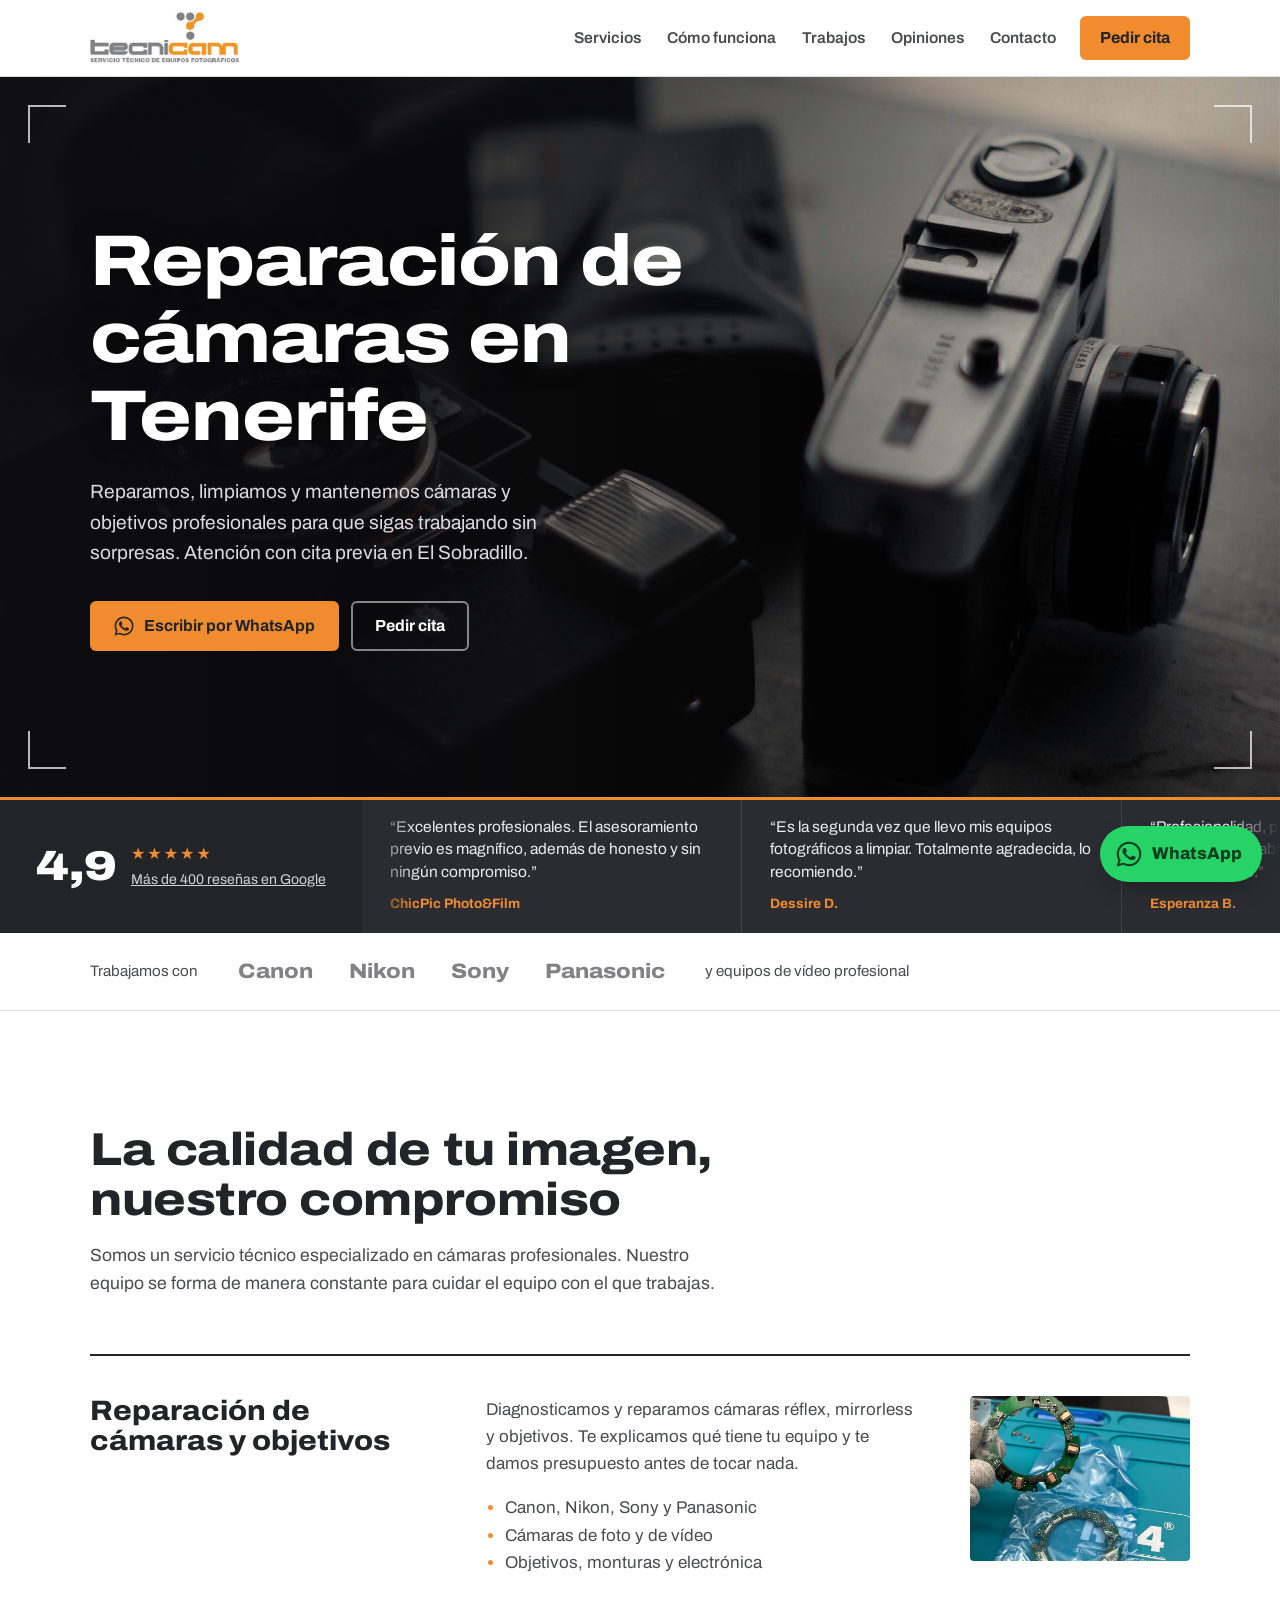
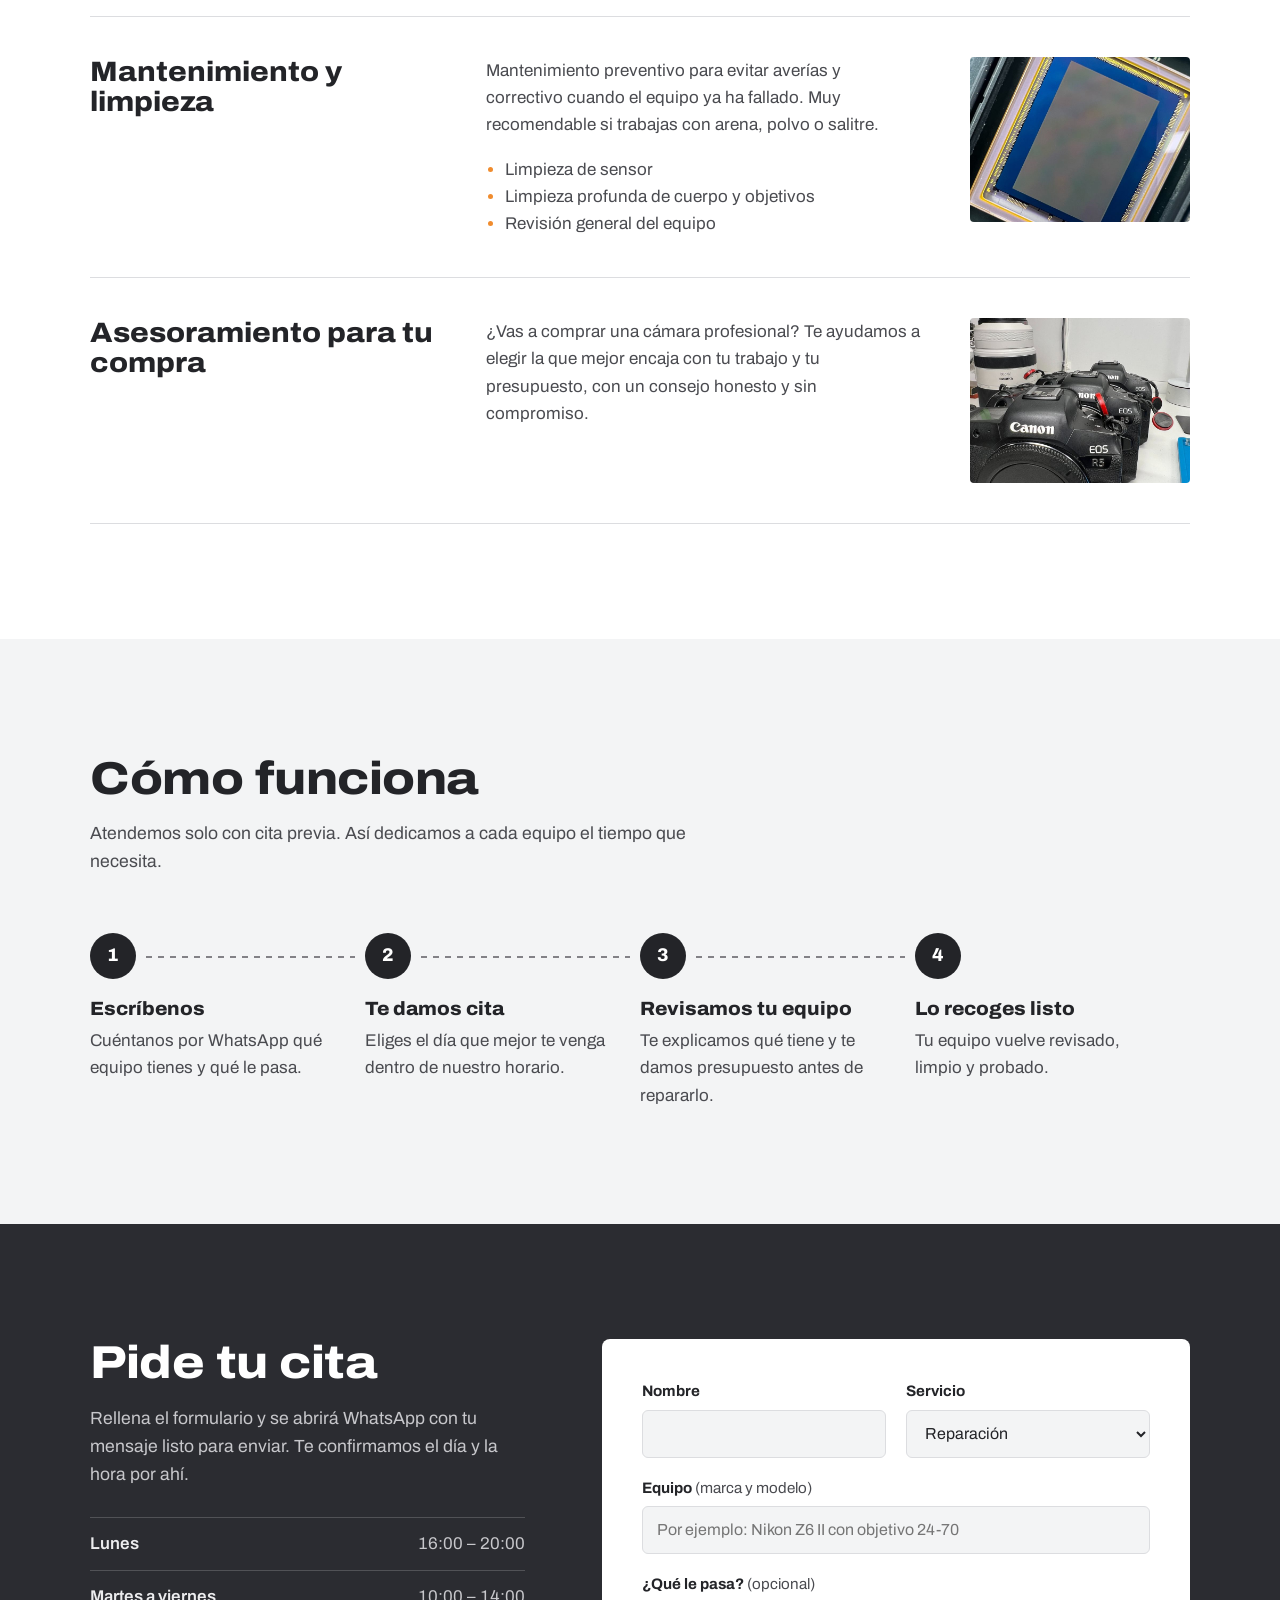
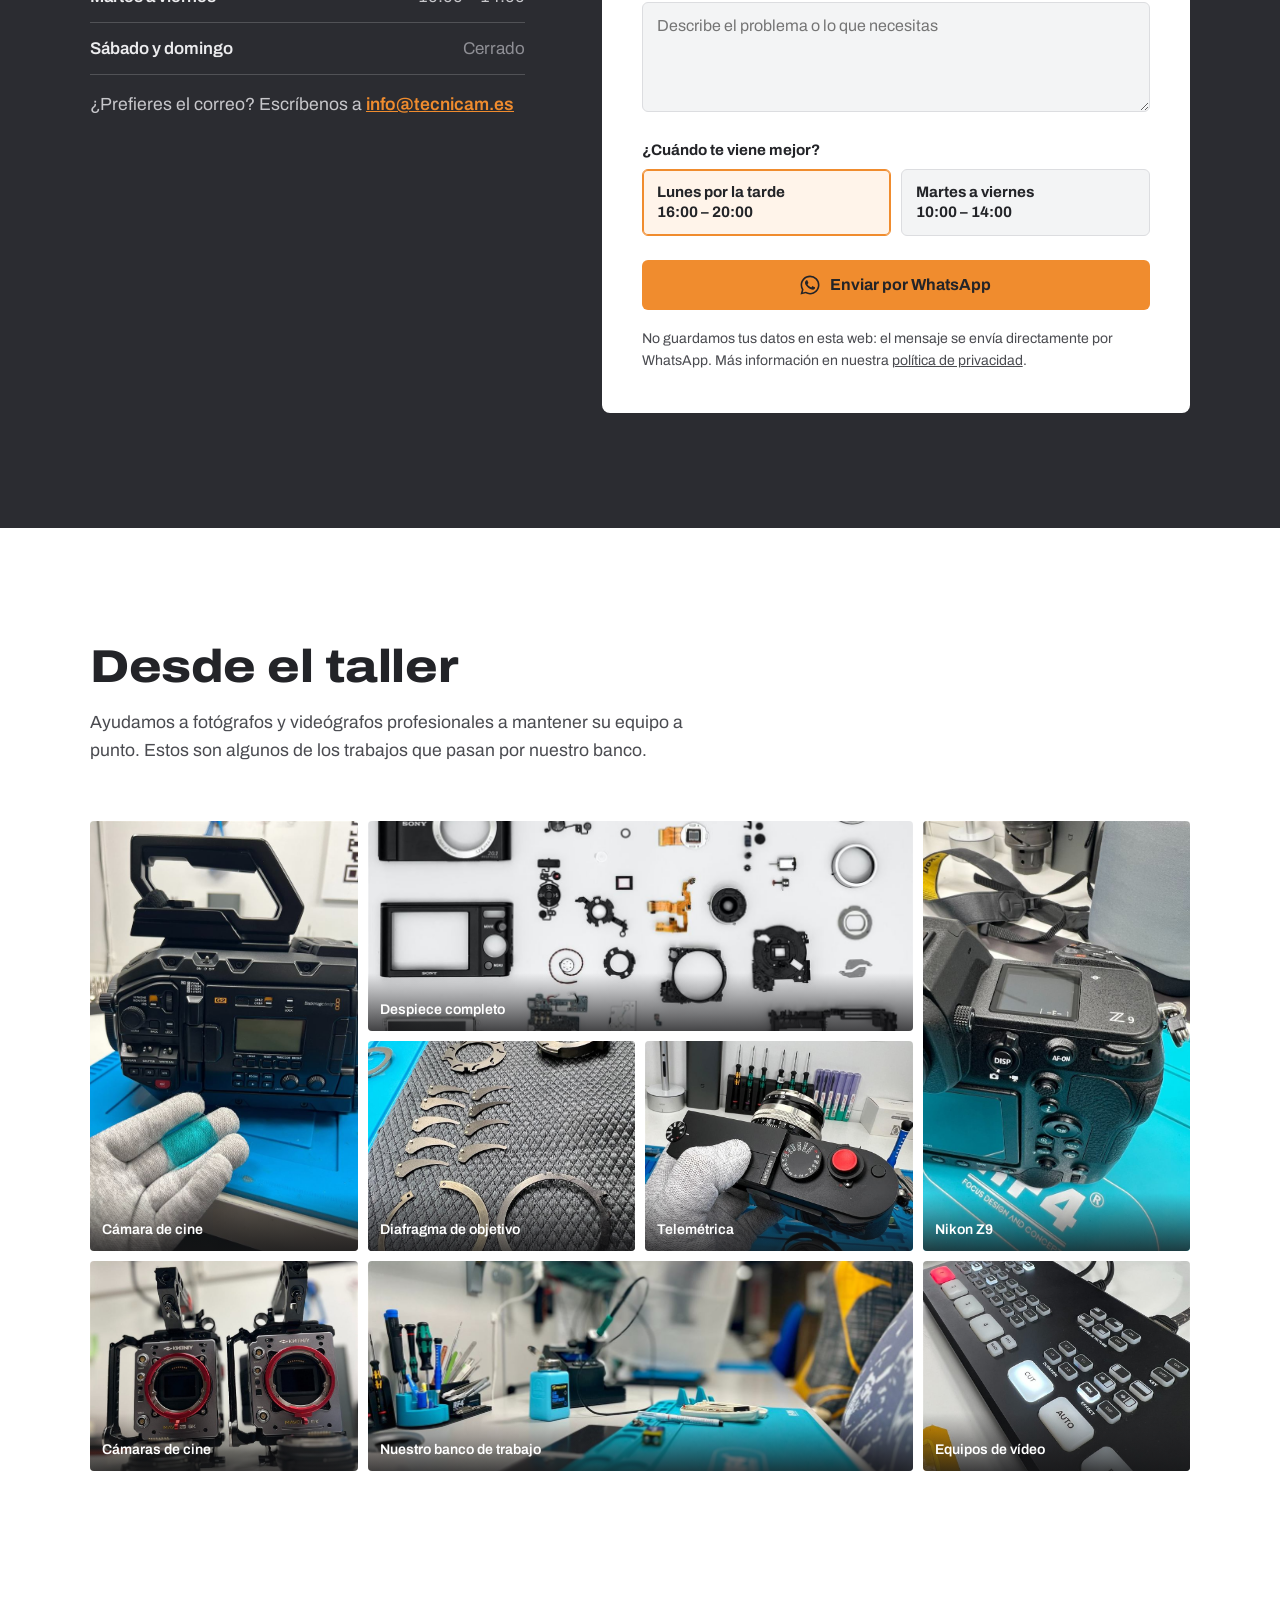
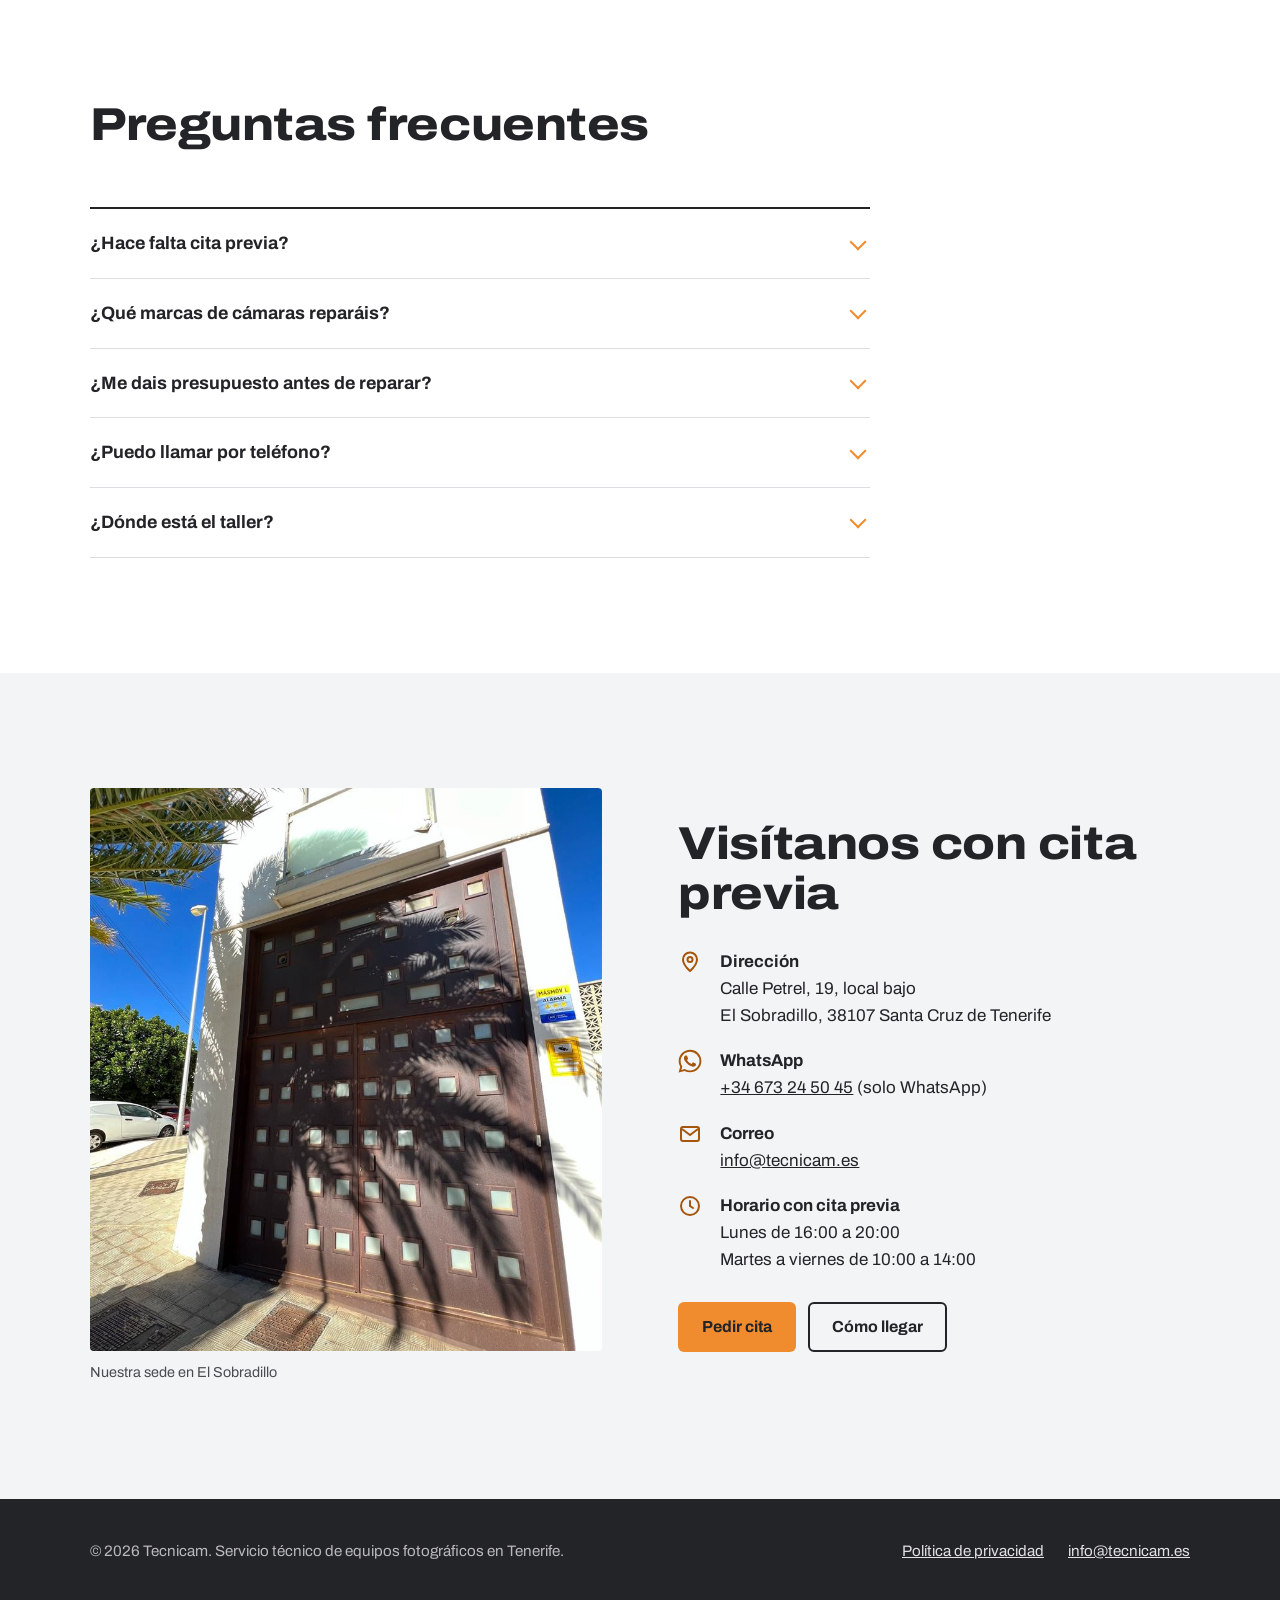
<file: web/index.html>
<!doctype html>
<html lang="es">
<head>
  <meta charset="utf-8">
  <meta name="viewport" content="width=device-width, initial-scale=1">
  <title>Tecnicam | Reparación y mantenimiento de cámaras en Tenerife</title>
  <meta name="description" content="Servicio técnico de cámaras fotográficas y de vídeo en Tenerife. Reparación, limpieza de sensor y mantenimiento de Canon, Nikon, Sony y Panasonic. Cita previa por WhatsApp.">
  <!-- VERSIÓN DE PRUEBA: quitar esta línea "noindex" al publicar en tecnicam.es -->
  <meta name="robots" content="noindex, nofollow">
  <link rel="canonical" href="https://tecnicam.es/">
  <meta name="theme-color" content="#f08c2e">

  <meta property="og:type" content="website">
  <meta property="og:locale" content="es_ES">
  <meta property="og:site_name" content="Tecnicam">
  <meta property="og:title" content="Tecnicam | Reparación de cámaras en Tenerife">
  <meta property="og:description" content="Reparación, limpieza y mantenimiento de cámaras profesionales. Cita previa por WhatsApp.">
  <meta property="og:url" content="https://tecnicam.es/">
  <meta property="og:image" content="https://tecnicam.es/img/hero-camaras-1200.jpg">

  <link rel="icon" href="img/favicon.svg" type="image/svg+xml">
  <link rel="preload" href="fonts/archivo-latin.woff2" as="font" type="font/woff2" crossorigin>
  <link rel="stylesheet" href="css/styles.css">

  <script type="application/ld+json">
  {
    "@context": "https://schema.org",
    "@type": "LocalBusiness",
    "@id": "https://tecnicam.es/#negocio",
    "name": "Tecnicam",
    "description": "Servicio técnico de reparación y mantenimiento de cámaras fotográficas y de vídeo profesionales en Tenerife.",
    "url": "https://tecnicam.es/",
    "logo": "https://tecnicam.es/img/logo-tecnicam.jpg",
    "image": ["https://tecnicam.es/img/montura-sony-alpha.jpg", "https://tecnicam.es/img/taller-tecnicam.jpg"],
    "telephone": "+34673245045",
    "email": "info@tecnicam.es",
    "priceRange": "€€",
    "address": {
      "@type": "PostalAddress",
      "streetAddress": "Calle Petrel, 19, local bajo",
      "addressLocality": "El Sobradillo, Santa Cruz de Tenerife",
      "postalCode": "38107",
      "addressRegion": "Santa Cruz de Tenerife",
      "addressCountry": "ES"
    },
    "geo": { "@type": "GeoCoordinates", "latitude": 28.4385295, "longitude": -16.3102113 },
    "areaServed": "Tenerife",
    "openingHoursSpecification": [
      { "@type": "OpeningHoursSpecification", "dayOfWeek": "Monday", "opens": "16:00", "closes": "20:00" },
      { "@type": "OpeningHoursSpecification", "dayOfWeek": ["Tuesday", "Wednesday", "Thursday", "Friday"], "opens": "10:00", "closes": "14:00" }
    ],
    "hasMap": "https://www.google.com/maps/search/?api=1&query=Tecnicam%20Calle%20Petrel%2019%2038107%20Tenerife"
  }
  </script>
  <script type="application/ld+json">
  {
    "@context": "https://schema.org",
    "@type": "FAQPage",
    "mainEntity": [
      { "@type": "Question", "name": "¿Hace falta cita previa?",
        "acceptedAnswer": { "@type": "Answer", "text": "Sí. Atendemos solo con cita previa para dedicarle a cada equipo el tiempo que necesita. Puedes pedirla por WhatsApp en el +34 673 24 50 45." } },
      { "@type": "Question", "name": "¿Qué marcas de cámaras reparáis?",
        "acceptedAnswer": { "@type": "Answer", "text": "Trabajamos con cámaras y objetivos de Canon, Nikon, Sony y Panasonic, entre otras marcas, además de equipos de vídeo profesional." } },
      { "@type": "Question", "name": "¿Me dais presupuesto antes de reparar?",
        "acceptedAnswer": { "@type": "Answer", "text": "Sí. Revisamos el equipo, te explicamos qué le pasa y te damos presupuesto. No reparamos nada sin tu aprobación." } },
      { "@type": "Question", "name": "¿Dónde está el taller?",
        "acceptedAnswer": { "@type": "Answer", "text": "En la Calle Petrel, 19 (local bajo), El Sobradillo, 38107 Santa Cruz de Tenerife." } }
    ]
  }
  </script>
</head>
<body>
  <svg width="0" height="0" style="position:absolute" aria-hidden="true">
    <symbol id="i-wa" viewBox="0 0 24 24"><path fill="currentColor" d="M17.47 14.38c-.3-.15-1.76-.87-2.03-.97-.27-.1-.47-.15-.67.15-.2.3-.77.97-.94 1.17-.17.2-.35.22-.64.07-.3-.15-1.26-.46-2.4-1.48-.88-.79-1.48-1.76-1.66-2.06-.17-.3-.02-.46.13-.6.13-.14.3-.35.45-.52.15-.17.2-.3.3-.5.1-.2.05-.37-.03-.52-.07-.15-.67-1.6-.92-2.2-.24-.58-.49-.5-.67-.51h-.57c-.2 0-.52.07-.8.37-.27.3-1.04 1.02-1.04 2.48 0 1.46 1.07 2.88 1.21 3.08.15.2 2.1 3.2 5.08 4.49.71.3 1.26.49 1.7.63.71.22 1.36.19 1.87.12.57-.09 1.76-.72 2-1.41.25-.7.25-1.29.18-1.41-.08-.13-.27-.2-.57-.35M12.04 21.5h-.01a9.4 9.4 0 0 1-4.8-1.32l-.34-.2-3.56.93.95-3.47-.22-.36a9.4 9.4 0 0 1-1.44-5.02c0-5.2 4.23-9.43 9.44-9.43a9.37 9.37 0 0 1 9.42 9.44c0 5.2-4.23 9.43-9.44 9.43M20.07 3.98A11.3 11.3 0 0 0 12.04.65C5.79.65.7 5.73.7 11.98c0 2 .52 3.95 1.52 5.66L.6 23.5l6.01-1.58a11.3 11.3 0 0 0 5.42 1.38h.01c6.25 0 11.33-5.08 11.34-11.33 0-3.03-1.18-5.88-3.31-8"/></symbol>
    <symbol id="i-pin" viewBox="0 0 24 24"><path fill="none" stroke="currentColor" stroke-width="2" d="M12 21s-7-6.3-7-11.5A7 7 0 0 1 19 9.5C19 14.7 12 21 12 21Z"/><circle cx="12" cy="9.5" r="2.5" fill="none" stroke="currentColor" stroke-width="2"/></symbol>
    <symbol id="i-clock" viewBox="0 0 24 24"><circle cx="12" cy="12" r="9" fill="none" stroke="currentColor" stroke-width="2"/><path d="M12 7v5l3 2" fill="none" stroke="currentColor" stroke-width="2" stroke-linecap="round"/></symbol>
    <symbol id="i-mail" viewBox="0 0 24 24"><rect x="3" y="5" width="18" height="14" rx="2" fill="none" stroke="currentColor" stroke-width="2"/><path d="m4 7 8 6 8-6" fill="none" stroke="currentColor" stroke-width="2"/></symbol>
  </svg>

  <a class="skip" href="#contenido">Saltar al contenido</a>

  <header class="site-header">
    <div class="wrap header-inner">
      <a class="logo" href="./" aria-label="Tecnicam, ir al inicio">
        <img src="img/logo-tecnicam.jpg" alt="Tecnicam, servicio técnico de equipos fotográficos" width="410" height="142">
      </a>
      <button class="menu-toggle" type="button" aria-expanded="false" aria-controls="menu" aria-label="Abrir menú"><span></span></button>
      <nav class="nav" id="menu" aria-label="Principal">
        <ul>
          <li><a href="#servicios">Servicios</a></li>
          <li><a href="#como-funciona">Cómo funciona</a></li>
          <li><a href="#trabajos">Trabajos</a></li>
          <li><a href="#opiniones">Opiniones</a></li>
          <li><a href="#contacto">Contacto</a></li>
        </ul>
      </nav>
      <a class="btn btn-primary header-cta" href="#cita">Pedir cita</a>
    </div>
  </header>

  <main id="contenido">
    <section class="hero">
      <img class="hero-bg" src="img/hero-camaras-2400.jpg" srcset="img/hero-camaras-1200.jpg 1200w, img/hero-camaras-2400.jpg 2400w" sizes="100vw" alt="" width="2400" height="1600" fetchpriority="high">
      <div class="hero-shade" aria-hidden="true"></div>
      <div class="hero-frame" aria-hidden="true">
        <span class="vf-corner tl"></span><span class="vf-corner tr"></span>
        <span class="vf-corner bl"></span><span class="vf-corner br"></span>
      </div>
      <div class="wrap hero-content">
        <h1>Reparación de cámaras en Tenerife</h1>
        <p class="hero-lead">Reparamos, limpiamos y mantenemos cámaras y objetivos profesionales para que sigas trabajando sin sorpresas. Atención con cita previa en El Sobradillo.</p>
        <div class="hero-actions">
          <a class="btn btn-primary" href="https://wa.me/34673245045?text=Hola%2C%20quiero%20consultar%20sobre%20mi%20equipo." target="_blank" rel="noopener">
            <svg aria-hidden="true"><use href="#i-wa"/></svg>Escribir por WhatsApp
          </a>
          <a class="btn btn-light" href="#cita">Pedir cita</a>
        </div>
      </div>
    </section>

    <section class="reviews-strip" id="opiniones" aria-label="Opiniones de clientes en Google">
      <div class="strip-score">
        <span class="strip-num">4,9</span>
        <span class="strip-meta">
          <span class="strip-stars" aria-label="4,9 de 5 estrellas">★★★★★</span>
          <a href="https://www.google.com/maps/search/?api=1&amp;query=Tecnicam%20Calle%20Petrel%2019%2038107%20Tenerife" target="_blank" rel="noopener">Más de 400 reseñas en Google</a>
        </span>
      </div>
      <div class="marquee" tabindex="0" aria-label="Reseñas de clientes. Pasa el ratón por encima o toca para detener.">
        <ul class="marquee-track">
          <li class="review">
            <p>“Excelentes profesionales. El asesoramiento previo es magnífico, además de honesto y sin ningún compromiso.”</p>
            <cite>ChicPic Photo&amp;Film</cite>
          </li>
          <li class="review">
            <p>“Es la segunda vez que llevo mis equipos fotográficos a limpiar. Totalmente agradecida, lo recomiendo.”</p>
            <cite>Dessire D.</cite>
          </li>
          <li class="review">
            <p>“Profesionalidad, puntualidad y amabilidad. Satisfecha del trabajo y de los consejos de mantenimiento.”</p>
            <cite>Esperanza B.</cite>
          </li>
          <li class="review">
            <p>“Me enviaron incluso fotos para que viera lo que tenía el equipo. Súper profesionales.”</p>
            <cite>Patricia R.</cite>
          </li>
          <li class="review">
            <p>“Limpieza profunda y cuidado top. Doy solo cinco estrellas porque no es posible poner seis.”</p>
            <cite>Juan Jorge A.</cite>
          </li>
        </ul>
      </div>
    </section>

    <section class="brands" aria-label="Marcas con las que trabajamos">
      <div class="wrap brands-inner">
        <p>Trabajamos con</p>
        <ul>
          <li>Canon</li><li>Nikon</li><li>Sony</li><li>Panasonic</li>
        </ul>
        <p>y equipos de vídeo profesional</p>
      </div>
    </section>

    <section class="section" id="servicios">
      <div class="wrap">
        <div class="section-head">
          <h2>La calidad de tu imagen, nuestro compromiso</h2>
          <p>Somos un servicio técnico especializado en cámaras profesionales. Nuestro equipo se forma de manera constante para cuidar el equipo con el que trabajas.</p>
        </div>

        <div class="services">
          <article class="service">
            <h3>Reparación de cámaras y objetivos</h3>
            <div>
              <p>Diagnosticamos y reparamos cámaras réflex, mirrorless y objetivos. Te explicamos qué tiene tu equipo y te damos presupuesto antes de tocar nada.</p>
              <ul>
                <li>Canon, Nikon, Sony y Panasonic</li>
                <li>Cámaras de foto y de vídeo</li>
                <li>Objetivos, monturas y electrónica</li>
              </ul>
            </div>
            <img src="img/anillo-electronico-objetivo.jpg" alt="Anillo electrónico de un objetivo desmontado para su reparación" width="825" height="1100" loading="lazy">
          </article>

          <article class="service">
            <h3>Mantenimiento y limpieza</h3>
            <div>
              <p>Mantenimiento preventivo para evitar averías y correctivo cuando el equipo ya ha fallado. Muy recomendable si trabajas con arena, polvo o salitre.</p>
              <ul>
                <li>Limpieza de sensor</li>
                <li>Limpieza profunda de cuerpo y objetivos</li>
                <li>Revisión general del equipo</li>
              </ul>
            </div>
            <img src="img/sensor-camara-limpieza.jpg" alt="Sensor de imagen de una cámara durante su limpieza" width="825" height="1100" loading="lazy">
          </article>

          <article class="service">
            <h3>Asesoramiento para tu compra</h3>
            <div>
              <p>¿Vas a comprar una cámara profesional? Te ayudamos a elegir la que mejor encaja con tu trabajo y tu presupuesto, con un consejo honesto y sin compromiso.</p>
            </div>
            <img src="img/canon-eos-r5.jpg" alt="Varias cámaras Canon EOS R5 sobre el banco de trabajo" width="825" height="1100" loading="lazy">
          </article>
        </div>
      </div>
    </section>

    <section class="section steps-section" id="como-funciona">
      <div class="wrap">
        <div class="section-head">
          <h2>Cómo funciona</h2>
          <p>Atendemos solo con cita previa. Así dedicamos a cada equipo el tiempo que necesita.</p>
        </div>
        <ol class="steps">
          <li>
            <h3>Escríbenos</h3>
            <p>Cuéntanos por WhatsApp qué equipo tienes y qué le pasa.</p>
          </li>
          <li>
            <h3>Te damos cita</h3>
            <p>Eliges el día que mejor te venga dentro de nuestro horario.</p>
          </li>
          <li>
            <h3>Revisamos tu equipo</h3>
            <p>Te explicamos qué tiene y te damos presupuesto antes de repararlo.</p>
          </li>
          <li>
            <h3>Lo recoges listo</h3>
            <p>Tu equipo vuelve revisado, limpio y probado.</p>
          </li>
        </ol>
      </div>
    </section>

    <section class="section booking" id="cita">
      <div class="wrap booking-grid">
        <div class="booking-intro">
          <h2 class="h2">Pide tu cita</h2>
          <p>Rellena el formulario y se abrirá WhatsApp con tu mensaje listo para enviar. Te confirmamos el día y la hora por ahí.</p>
          <dl class="hours" aria-label="Horario de atención con cita previa">
            <div><dt>Lunes</dt><dd>16:00 – 20:00</dd></div>
            <div><dt>Martes a viernes</dt><dd>10:00 – 14:00</dd></div>
            <div class="closed"><dt>Sábado y domingo</dt><dd>Cerrado</dd></div>
          </dl>
          <p class="booking-alt">¿Prefieres el correo? Escríbenos a <a href="mailto:info@tecnicam.es">info@tecnicam.es</a></p>
        </div>

        <form class="form" id="booking-form" novalidate>
          <div class="field">
            <label for="f-name">Nombre</label>
            <input id="f-name" name="nombre" type="text" autocomplete="name" required>
          </div>
          <div class="field">
            <label for="f-service">Servicio</label>
            <select id="f-service" name="servicio">
              <option>Reparación</option>
              <option>Limpieza de sensor</option>
              <option>Mantenimiento y limpieza general</option>
              <option>Asesoramiento para comprar</option>
              <option>Otra consulta</option>
            </select>
          </div>
          <div class="field full">
            <label for="f-gear">Equipo <span class="hint">(marca y modelo)</span></label>
            <input id="f-gear" name="equipo" type="text" placeholder="Por ejemplo: Nikon Z6 II con objetivo 24-70" required>
          </div>
          <div class="field full">
            <label for="f-problem">¿Qué le pasa? <span class="hint">(opcional)</span></label>
            <textarea id="f-problem" name="problema" placeholder="Describe el problema o lo que necesitas"></textarea>
          </div>
          <fieldset class="field full">
            <legend>¿Cuándo te viene mejor?</legend>
            <div class="choices">
              <label class="choice">
                <input type="radio" name="preferencia" value="Lunes por la tarde (16:00–20:00)" checked>
                <span><b>Lunes por la tarde</b>16:00 – 20:00</span>
              </label>
              <label class="choice">
                <input type="radio" name="preferencia" value="De martes a viernes por la mañana (10:00–14:00)">
                <span><b>Martes a viernes</b>10:00 – 14:00</span>
              </label>
            </div>
          </fieldset>
          <p class="form-error full" id="form-error" role="alert"></p>
          <button class="btn btn-primary full" type="submit">
            <svg aria-hidden="true"><use href="#i-wa"/></svg>Enviar por WhatsApp
          </button>
          <p class="form-foot full">No guardamos tus datos en esta web: el mensaje se envía directamente por WhatsApp. Más información en nuestra <a href="privacidad.html">política de privacidad</a>.</p>
        </form>
      </div>
    </section>

    <section class="section" id="trabajos">
      <div class="wrap">
        <div class="section-head">
          <h2>Desde el taller</h2>
          <p>Ayudamos a fotógrafos y videógrafos profesionales a mantener su equipo a punto. Estos son algunos de los trabajos que pasan por nuestro banco.</p>
        </div>
        <div class="gallery">
          <figure class="tall"><img src="img/reparacion-camara-cine.jpg" alt="Cámara de cine en reparación" width="825" height="1100" loading="lazy"><figcaption>Cámara de cine</figcaption></figure>
          <figure class="wide"><img src="img/camara-despiece.jpg" alt="Cámara compacta completamente desmontada con todas sus piezas ordenadas" width="1100" height="732" loading="lazy"><figcaption>Despiece completo</figcaption></figure>
          <figure class="tall"><img src="img/nikon-z9.jpg" alt="Nikon Z9 sobre la alfombrilla del taller" width="825" height="1100" loading="lazy"><figcaption>Nikon Z9</figcaption></figure>
          <figure><img src="img/piezas-objetivo.jpg" alt="Láminas del diafragma de un objetivo desmontado" width="825" height="1100" loading="lazy"><figcaption>Diafragma de objetivo</figcaption></figure>
          <figure><img src="img/leica-reparacion.jpg" alt="Cámara telemétrica en revisión" width="825" height="1100" loading="lazy"><figcaption>Telemétrica</figcaption></figure>
          <figure><img src="img/camaras-cine-revision.jpg" alt="Dos cámaras de cine en revisión" width="825" height="1100" loading="lazy"><figcaption>Cámaras de cine</figcaption></figure>
          <figure class="wide"><img src="img/banco-de-trabajo.jpg" alt="Banco de trabajo del taller con herramientas de precisión" width="1100" height="825" loading="lazy"><figcaption>Nuestro banco de trabajo</figcaption></figure>
          <figure><img src="img/mezclador-video.jpg" alt="Mezclador de vídeo para producción en directo" width="825" height="1100" loading="lazy"><figcaption>Equipos de vídeo</figcaption></figure>
        </div>
      </div>
    </section>

    <section class="section" id="preguntas">
      <div class="wrap">
        <div class="section-head">
          <h2>Preguntas frecuentes</h2>
        </div>
        <div class="faq">
          <details>
            <summary>¿Hace falta cita previa?</summary>
            <p>Sí. Atendemos solo con cita previa para dedicarle a cada equipo el tiempo que necesita. Puedes pedirla por WhatsApp en el +34 673 24 50 45 o con el formulario de esta página.</p>
          </details>
          <details>
            <summary>¿Qué marcas de cámaras reparáis?</summary>
            <p>Trabajamos con cámaras y objetivos de Canon, Nikon, Sony y Panasonic, entre otras marcas, además de equipos de vídeo profesional. Si tu marca no aparece, escríbenos y te decimos si podemos ayudarte.</p>
          </details>
          <details>
            <summary>¿Me dais presupuesto antes de reparar?</summary>
            <p>Sí. Revisamos el equipo, te explicamos qué le pasa y te damos presupuesto. No reparamos nada sin tu aprobación.</p>
          </details>
          <details>
            <summary>¿Puedo llamar por teléfono?</summary>
            <p>Atendemos solo por WhatsApp en el +34 673 24 50 45, o por correo en info@tecnicam.es. Así podemos responderte aunque estemos con las manos en un equipo.</p>
          </details>
          <details>
            <summary>¿Dónde está el taller?</summary>
            <p>En la Calle Petrel, 19 (local bajo), en El Sobradillo, 38107 Santa Cruz de Tenerife.</p>
          </details>
        </div>
      </div>
    </section>

    <section class="section steps-section" id="contacto">
      <div class="wrap contact-grid">
        <figure class="contact-photo">
          <img src="img/sede-el-sobradillo.jpg" alt="Fachada de la sede de Tecnicam en la Calle Petrel, El Sobradillo" width="825" height="1100" loading="lazy">
          <figcaption>Nuestra sede en El Sobradillo</figcaption>
        </figure>
        <div>
          <h2 class="h2">Visítanos con cita previa</h2>
          <ul class="contact-list">
            <li>
              <svg aria-hidden="true"><use href="#i-pin"/></svg>
              <div><strong>Dirección</strong>Calle Petrel, 19, local bajo<br>El Sobradillo, 38107 Santa Cruz de Tenerife</div>
            </li>
            <li>
              <svg aria-hidden="true"><use href="#i-wa"/></svg>
              <div><strong>WhatsApp</strong><a href="https://wa.me/34673245045" target="_blank" rel="noopener">+34 673 24 50 45</a> (solo WhatsApp)</div>
            </li>
            <li>
              <svg aria-hidden="true"><use href="#i-mail"/></svg>
              <div><strong>Correo</strong><a href="mailto:info@tecnicam.es">info@tecnicam.es</a></div>
            </li>
            <li>
              <svg aria-hidden="true"><use href="#i-clock"/></svg>
              <div><strong>Horario con cita previa</strong>Lunes de 16:00 a 20:00<br>Martes a viernes de 10:00 a 14:00</div>
            </li>
          </ul>
          <div class="contact-actions">
            <a class="btn btn-primary" href="#cita">Pedir cita</a>
            <a class="btn btn-ghost" href="https://www.google.com/maps/search/?api=1&amp;query=Tecnicam%20Calle%20Petrel%2019%2038107%20Tenerife" target="_blank" rel="noopener">Cómo llegar</a>
          </div>
        </div>
      </div>
    </section>
  </main>

  <footer class="site-footer">
    <div class="wrap footer-inner">
      <p style="margin:0">© <span id="year">2026</span> Tecnicam. Servicio técnico de equipos fotográficos en Tenerife.</p>
      <ul>
        <li><a href="privacidad.html">Política de privacidad</a></li>
        <li><a href="mailto:info@tecnicam.es">info@tecnicam.es</a></li>
      </ul>
    </div>
  </footer>

  <a class="wa-float" href="https://wa.me/34673245045?text=Hola%2C%20quiero%20consultar%20sobre%20mi%20equipo." target="_blank" rel="noopener" aria-label="Escribir por WhatsApp">
    <svg aria-hidden="true"><use href="#i-wa"/></svg><span>WhatsApp</span>
  </a>

  <script src="js/main.js" defer></script>
</body>
</html>
</file>
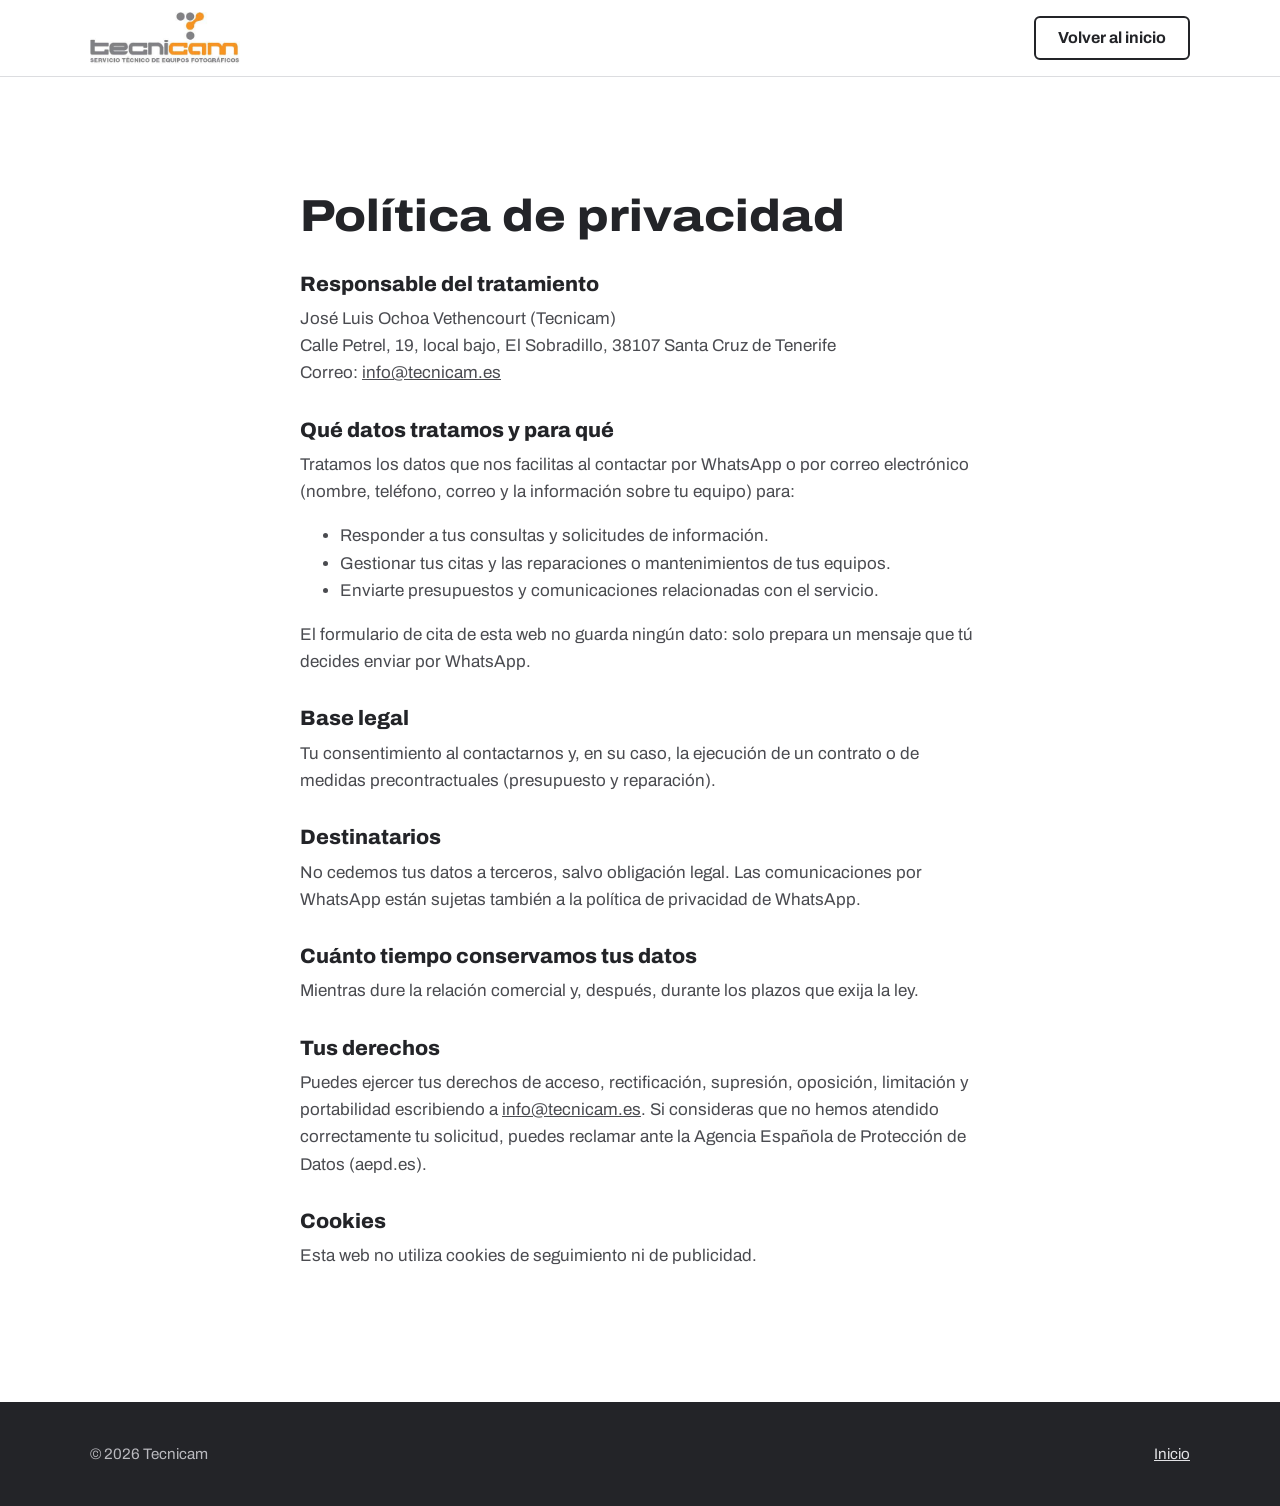
<file: web/privacidad.html>
<!doctype html>
<html lang="es">
<head>
  <meta charset="utf-8">
  <meta name="viewport" content="width=device-width, initial-scale=1">
  <title>Política de privacidad | Tecnicam</title>
  <meta name="description" content="Política de privacidad de Tecnicam, servicio técnico de cámaras en Tenerife.">
  <meta name="robots" content="noindex, follow">
  <link rel="icon" href="img/favicon.svg" type="image/svg+xml">
  <link rel="stylesheet" href="css/styles.css">
</head>
<body>
  <header class="site-header">
    <div class="wrap header-inner">
      <a class="logo" href="./" aria-label="Tecnicam, ir al inicio">
        <img src="img/logo-tecnicam.jpg" alt="Tecnicam, servicio técnico de equipos fotográficos" width="410" height="142">
      </a>
      <a class="btn btn-ghost" style="margin-left:auto;min-height:44px" href="./">Volver al inicio</a>
    </div>
  </header>

  <main class="section">
    <div class="wrap legal">
      <h1>Política de privacidad</h1>

      <h2>Responsable del tratamiento</h2>
      <p>José Luis Ochoa Vethencourt (Tecnicam)<br>
      <!-- PENDIENTE: añadir NIF/CIF -->
      Calle Petrel, 19, local bajo, El Sobradillo, 38107 Santa Cruz de Tenerife<br>
      Correo: <a href="mailto:info@tecnicam.es">info@tecnicam.es</a></p>

      <h2>Qué datos tratamos y para qué</h2>
      <p>Tratamos los datos que nos facilitas al contactar por WhatsApp o por correo electrónico (nombre, teléfono, correo y la información sobre tu equipo) para:</p>
      <ul>
        <li>Responder a tus consultas y solicitudes de información.</li>
        <li>Gestionar tus citas y las reparaciones o mantenimientos de tus equipos.</li>
        <li>Enviarte presupuestos y comunicaciones relacionadas con el servicio.</li>
      </ul>
      <p>El formulario de cita de esta web no guarda ningún dato: solo prepara un mensaje que tú decides enviar por WhatsApp.</p>

      <h2>Base legal</h2>
      <p>Tu consentimiento al contactarnos y, en su caso, la ejecución de un contrato o de medidas precontractuales (presupuesto y reparación).</p>

      <h2>Destinatarios</h2>
      <p>No cedemos tus datos a terceros, salvo obligación legal. Las comunicaciones por WhatsApp están sujetas también a la política de privacidad de WhatsApp.</p>

      <h2>Cuánto tiempo conservamos tus datos</h2>
      <p>Mientras dure la relación comercial y, después, durante los plazos que exija la ley.</p>

      <h2>Tus derechos</h2>
      <p>Puedes ejercer tus derechos de acceso, rectificación, supresión, oposición, limitación y portabilidad escribiendo a <a href="mailto:info@tecnicam.es">info@tecnicam.es</a>. Si consideras que no hemos atendido correctamente tu solicitud, puedes reclamar ante la Agencia Española de Protección de Datos (aepd.es).</p>

      <h2>Cookies</h2>
      <p>Esta web no utiliza cookies de seguimiento ni de publicidad.</p>
    </div>
  </main>

  <footer class="site-footer" style="padding-bottom:40px">
    <div class="wrap footer-inner">
      <p style="margin:0">© 2026 Tecnicam</p>
      <ul><li><a href="./">Inicio</a></li></ul>
    </div>
  </footer>
</body>
</html>
</file>
<file: web/css/styles.css>
@font-face {
  font-family: "Archivo";
  src: url("../fonts/archivo-latin.woff2") format("woff2");
  font-weight: 100 900;
  font-stretch: 62% 125%;
  font-display: swap;
}

:root {
  --ink: #232428;
  --ink-soft: #4a4b50;
  --grey: #828186;
  --paper: #f3f4f5;
  --white: #ffffff;
  --line: #dcdde0;
  --orange: #f08c2e;
  --orange-ink: #a6560c;
  --graphite: #2b2c31;
  --wa: #25d366;

  --wrap: 1180px;
  --gutter: clamp(16px, 4vw, 40px);
  --radius: 6px;
  --header-h: 76px;
}

*, *::before, *::after { box-sizing: border-box; }

html { scroll-behavior: smooth; scroll-padding-top: calc(var(--header-h) + 12px); }
@media (prefers-reduced-motion: reduce) { html { scroll-behavior: auto; } }

body {
  margin: 0;
  background: var(--white);
  color: var(--ink);
  font-family: "Archivo", system-ui, sans-serif;
  font-size: 1.0625rem;
  line-height: 1.6;
  font-stretch: 100%;
  -webkit-font-smoothing: antialiased;
}

img { display: block; max-width: 100%; height: auto; }
a { color: inherit; }
h1, h2, h3 { margin: 0; line-height: 1.08; font-weight: 800; }
p { margin: 0 0 1em; }

:focus-visible { outline: 3px solid var(--orange); outline-offset: 3px; border-radius: 2px; }

.wrap { width: 100%; max-width: var(--wrap); margin: 0 auto; padding: 0 var(--gutter); }

.skip {
  position: absolute; left: -9999px; top: 8px; z-index: 100;
  background: var(--ink); color: var(--white); padding: 10px 14px;
}
.skip:focus { left: 8px; }

/* ---------- Botones ---------- */
.btn {
  display: inline-flex; align-items: center; justify-content: center; gap: 10px;
  min-height: 50px; padding: 0 22px;
  border: 2px solid transparent; border-radius: var(--radius);
  font: inherit; font-weight: 700; font-size: 1rem; text-decoration: none;
  cursor: pointer; transition: background-color .15s, border-color .15s, color .15s;
}
.btn svg { width: 20px; height: 20px; flex: none; }
.btn-primary { background: var(--orange); color: var(--ink); }
.btn-primary:hover { background: #f59d48; }
.btn-ghost { border-color: var(--ink); color: var(--ink); background: transparent; }
.btn-ghost:hover { background: var(--ink); color: var(--white); }
.btn-light { border-color: rgba(255,255,255,.5); color: var(--white); }
.btn-light:hover { background: var(--white); color: var(--ink); }

/* ---------- Cabecera ---------- */
.site-header {
  position: sticky; top: 0; z-index: 50;
  background: rgba(255,255,255,.96);
  backdrop-filter: saturate(1.4) blur(8px);
  border-bottom: 1px solid var(--line);
}
.header-inner { display: flex; align-items: center; gap: 24px; height: var(--header-h); }
.logo img { width: 150px; mix-blend-mode: multiply; }
.nav { margin-left: auto; }
.nav ul { display: flex; gap: 26px; list-style: none; margin: 0; padding: 0; }
.nav a { text-decoration: none; font-weight: 600; font-size: .98rem; color: var(--ink-soft); }
.nav a:hover { color: var(--ink); text-decoration: underline; text-decoration-color: var(--orange); text-decoration-thickness: 2px; text-underline-offset: 6px; }
.header-cta { min-height: 44px; padding: 0 18px; }
.menu-toggle { display: none; }

@media (max-width: 900px) {
  .header-inner { height: 64px; }
  :root { --header-h: 64px; }
  .logo img { width: 124px; }
  .header-cta { display: none; }
  .menu-toggle {
    display: inline-flex; align-items: center; justify-content: center;
    margin-left: auto; width: 46px; height: 46px;
    background: none; border: 1px solid var(--line); border-radius: var(--radius); cursor: pointer;
  }
  .menu-toggle span, .menu-toggle span::before, .menu-toggle span::after {
    display: block; width: 20px; height: 2px; background: var(--ink); position: relative; transition: transform .2s;
  }
  .menu-toggle span::before, .menu-toggle span::after { content: ""; position: absolute; left: 0; }
  .menu-toggle span::before { top: -6px; }
  .menu-toggle span::after { top: 6px; }
  .menu-toggle[aria-expanded="true"] span { background: transparent; }
  .menu-toggle[aria-expanded="true"] span::before { transform: translateY(6px) rotate(45deg); }
  .menu-toggle[aria-expanded="true"] span::after { transform: translateY(-6px) rotate(-45deg); }

  .nav {
    position: absolute; top: 100%; left: 0; right: 0; margin: 0;
    background: var(--white); border-bottom: 1px solid var(--line);
    display: none;
  }
  .nav.is-open { display: block; }
  .nav ul { flex-direction: column; gap: 0; padding: 8px var(--gutter) 16px; }
  .nav a { display: block; padding: 12px 0; font-size: 1.1rem; border-bottom: 1px solid var(--line); }
}

/* ---------- Hero: foto a todo lo ancho ---------- */
.hero {
  position: relative; overflow: hidden; isolation: isolate;
  min-height: min(calc(100vh - var(--header-h) - 96px), 720px);
  display: flex; align-items: center;
  padding: clamp(72px, 10vw, 120px) 0;
  background: #141416; color: var(--white);
}
.hero-bg {
  position: absolute; inset: 0; z-index: -2;
  width: 100%; height: 100%; object-fit: cover; object-position: 70% 50%;
  animation: focus-pull 1.6s cubic-bezier(.2,.7,.2,1) .1s both;
}
.hero-shade {
  position: absolute; inset: 0; z-index: -1;
  background: linear-gradient(90deg, rgba(14,14,16,.9) 0%, rgba(14,14,16,.7) 38%, rgba(14,14,16,.15) 75%, rgba(14,14,16,0) 100%);
}
.hero-frame { position: absolute; inset: clamp(14px, 2.4vw, 28px); pointer-events: none; }
.vf-corner { position: absolute; width: 38px; height: 38px; border: 2px solid rgba(255,255,255,.7); }
.vf-corner.tl { top: 0; left: 0; border-right: 0; border-bottom: 0; }
.vf-corner.tr { top: 0; right: 0; border-left: 0; border-bottom: 0; }
.vf-corner.bl { bottom: 0; left: 0; border-right: 0; border-top: 0; }
.vf-corner.br { bottom: 0; right: 0; border-left: 0; border-top: 0; }
.hero-content { position: relative; }
.hero h1 {
  font-size: clamp(2.4rem, 5.6vw, 4.6rem);
  font-stretch: 118%;
  letter-spacing: -0.015em;
  max-width: 12ch;
  text-shadow: 0 2px 24px rgba(0,0,0,.35);
}
.hero-lead { font-size: clamp(1.08rem, 1.5vw, 1.25rem); color: #dcdcdf; max-width: 44ch; margin: 22px 0 32px; }
.hero-actions { display: flex; flex-wrap: wrap; gap: 12px; }

@keyframes focus-pull { from { filter: blur(10px); transform: scale(1.05); } to { filter: blur(0); transform: scale(1); } }
@media (prefers-reduced-motion: reduce) { .hero-bg { animation: none; } }

@media (max-width: 760px) {
  .hero { min-height: 0; align-items: flex-end; padding: 200px 0 56px; }
  .hero-bg { object-position: 78% 40%; }
  .hero-shade { background: linear-gradient(180deg, rgba(14,14,16,.15) 0%, rgba(14,14,16,.75) 45%, rgba(14,14,16,.95) 100%); }
  .vf-corner { width: 26px; height: 26px; }
}

/* ---------- Carrusel de reseñas ---------- */
.reviews-strip {
  display: flex; align-items: stretch;
  background: var(--graphite); color: #ececee;
  border-top: 3px solid var(--orange);
}
.strip-score {
  flex: none; display: flex; align-items: center; gap: 14px;
  padding: 18px clamp(16px, 3vw, 36px);
  background: var(--ink); position: relative; z-index: 1;
}
.strip-num { font-size: 2.6rem; font-weight: 900; font-stretch: 120%; line-height: 1; color: var(--white); }
.strip-meta { display: flex; flex-direction: column; gap: 2px; font-size: .88rem; }
.strip-stars { color: var(--orange); letter-spacing: 2px; font-size: 1rem; }
.strip-meta a { color: #d4d4d8; }
.strip-meta a:hover { color: var(--white); }

.marquee {
  flex: 1; min-width: 0; overflow: hidden; display: flex; align-items: center;
  -webkit-mask-image: linear-gradient(90deg, transparent, #000 6%, #000 94%, transparent);
          mask-image: linear-gradient(90deg, transparent, #000 6%, #000 94%, transparent);
}
.marquee-track {
  display: flex; gap: 0; margin: 0; padding: 0; list-style: none;
  width: max-content;
  animation: marquee 60s linear infinite;
}
.marquee:hover .marquee-track, .marquee:focus-within .marquee-track, .marquee.is-paused .marquee-track { animation-play-state: paused; }
.review {
  width: 380px; flex: none; padding: 16px 28px;
  border-right: 1px solid rgba(255,255,255,.12);
}
.review p { margin: 0 0 6px; font-size: .97rem; line-height: 1.45; color: #ececee; }
.review cite { font-style: normal; font-weight: 700; font-size: .85rem; color: var(--orange); }
@keyframes marquee { to { transform: translateX(-50%); } }

@media (prefers-reduced-motion: reduce) {
  .marquee { overflow-x: auto; -webkit-mask-image: none; mask-image: none; }
  .marquee-track { animation: none; }
}
@media (max-width: 760px) {
  .reviews-strip { flex-direction: column; }
  .strip-score { justify-content: center; padding: 14px 16px; }
  .review { width: 300px; padding: 16px 22px; }
}

/* ---------- Marcas ---------- */
.brands { border-bottom: 1px solid var(--line); }
.brands-inner { display: flex; align-items: center; gap: 18px 40px; flex-wrap: wrap; padding-top: 22px; padding-bottom: 22px; }
.brands p { margin: 0; color: var(--ink-soft); font-size: .95rem; }
.brands ul { display: flex; gap: 14px 36px; flex-wrap: wrap; list-style: none; margin: 0; padding: 0; }
.brands li { font-size: 1.3rem; font-weight: 800; font-stretch: 112%; color: var(--grey); }

/* ---------- Secciones ---------- */
.section { padding: clamp(64px, 9vw, 120px) 0; }
.section-head { max-width: 640px; margin-bottom: clamp(32px, 5vw, 56px); }
.section-head h2, .h2 {
  font-size: clamp(1.9rem, 3.6vw, 2.9rem);
  font-stretch: 114%;
  letter-spacing: -0.01em;
}
.section-head p { margin-top: 16px; color: var(--ink-soft); font-size: 1.1rem; }

/* Servicios */
.services { display: grid; gap: 0; border-top: 2px solid var(--ink); }
.service {
  display: grid; grid-template-columns: 1fr 1.25fr 220px; gap: clamp(20px, 4vw, 48px);
  padding: clamp(28px, 4vw, 40px) 0; border-bottom: 1px solid var(--line); align-items: start;
}
.service h3 { font-size: clamp(1.35rem, 2.2vw, 1.75rem); font-stretch: 108%; }
.service p { color: var(--ink-soft); }
.service ul { margin: 0; padding-left: 1.1em; color: var(--ink-soft); }
.service li::marker { color: var(--orange); }
.service img { width: 100%; aspect-ratio: 4 / 3; object-fit: cover; border-radius: 4px; }
@media (max-width: 860px) {
  .service { grid-template-columns: 1fr; }
  .service img { max-width: 420px; order: -1; }
}

/* Cómo funciona */
.steps-section { background: var(--paper); }
.steps { list-style: none; margin: 0; padding: 0; display: grid; grid-template-columns: repeat(4, 1fr); gap: 0; counter-reset: step; }
.steps li { position: relative; padding: 0 28px 0 0; counter-increment: step; }
.steps li::before {
  content: counter(step);
  display: flex; align-items: center; justify-content: center;
  width: 46px; height: 46px; margin-bottom: 20px;
  border-radius: 50%; background: var(--ink); color: var(--white);
  font-weight: 800; font-size: 1.15rem;
}
.steps li:not(:last-child)::after {
  content: ""; position: absolute; top: 23px; left: 56px; right: 10px; height: 2px;
  background: repeating-linear-gradient(90deg, var(--grey) 0 6px, transparent 6px 12px);
}
.steps h3 { font-size: 1.2rem; font-stretch: 105%; margin-bottom: 8px; }
.steps p { color: var(--ink-soft); margin: 0; }
@media (max-width: 860px) {
  .steps { grid-template-columns: 1fr; gap: 28px; }
  .steps li { padding: 0 0 0 66px; }
  .steps li::before { position: absolute; left: 0; top: -4px; margin: 0; }
  .steps li:not(:last-child)::after { top: 50px; bottom: -24px; left: 22px; right: auto; width: 2px; height: auto;
    background: repeating-linear-gradient(180deg, var(--grey) 0 6px, transparent 6px 12px); }
}

/* Cita */
.booking { background: var(--graphite); color: #ececee; }
.booking-grid { display: grid; grid-template-columns: .85fr 1.15fr; gap: clamp(32px, 6vw, 80px); align-items: start; }
.booking .h2 { color: var(--white); }
.booking-intro > p { color: #c7c7cb; font-size: 1.1rem; margin-top: 16px; }
.hours { margin: 28px 0 0; padding: 0; border-top: 1px solid rgba(255,255,255,.18); }
.hours div { display: flex; justify-content: space-between; gap: 16px; padding: 12px 0; border-bottom: 1px solid rgba(255,255,255,.18); }
.hours dt { font-weight: 600; }
.hours dd { margin: 0; font-variant-numeric: tabular-nums; color: #c7c7cb; }
.hours .closed dd { color: #8f8f95; }
.booking-alt { margin-top: 24px; font-size: .97rem; color: #c7c7cb; }
.booking-alt a { color: var(--orange); font-weight: 600; }

.form {
  background: var(--white); color: var(--ink);
  border-radius: 8px; padding: clamp(22px, 4vw, 40px);
  display: grid; grid-template-columns: 1fr 1fr; gap: 18px 20px;
}
.form .full { grid-column: 1 / -1; }
.field label, .field legend { display: block; font-weight: 700; font-size: .95rem; margin-bottom: 6px; padding: 0; }
.field .hint { font-weight: 400; color: var(--ink-soft); }
.field input, .field select, .field textarea {
  width: 100%; min-height: 48px; padding: 10px 14px;
  font: inherit; font-size: 1rem; color: var(--ink);
  background: var(--paper); border: 1.5px solid var(--line); border-radius: var(--radius);
}
.field textarea { min-height: 110px; resize: vertical; }
.field input:focus, .field select:focus, .field textarea:focus { outline: none; border-color: var(--orange); background: var(--white); box-shadow: 0 0 0 3px rgba(240,140,46,.25); }
.field [aria-invalid="true"] { border-color: #c0392b; }
fieldset.field { border: 0; margin: 0; padding: 0; min-width: 0; }
.choices { display: grid; grid-template-columns: 1fr 1fr; gap: 10px; }
.choice { position: relative; }
.choice input { position: absolute; opacity: 0; inset: 0; width: 100%; height: 100%; cursor: pointer; margin: 0; }
.choice span {
  display: block; padding: 12px 14px; border: 1.5px solid var(--line); border-radius: var(--radius);
  background: var(--paper); font-size: .95rem; line-height: 1.35;
}
.choice span b { display: block; }
.choice input:checked + span { border-color: var(--orange); background: #fff4ea; box-shadow: inset 0 0 0 1px var(--orange); }
.choice input:focus-visible + span { outline: 3px solid var(--orange); outline-offset: 2px; }
.form-error { color: #b03224; font-weight: 600; margin: 0; }
.form-error:empty { display: none; }
.form .btn { width: 100%; }
.form-foot { margin: 0; font-size: .88rem; color: var(--ink-soft); }
@media (max-width: 900px) { .booking-grid { grid-template-columns: 1fr; } }
@media (max-width: 560px) { .form, .choices { grid-template-columns: 1fr; } }

/* Trabajos */
.gallery { display: grid; grid-template-columns: repeat(4, 1fr); grid-auto-rows: 210px; grid-auto-flow: dense; gap: 10px; margin: 0; }
.gallery figure { margin: 0; position: relative; overflow: hidden; border-radius: 4px; background: var(--paper); }
.gallery figure.tall { grid-row: span 2; }
.gallery figure.wide { grid-column: span 2; }
.gallery img { width: 100%; height: 100%; object-fit: cover; }
.gallery figcaption {
  position: absolute; left: 0; right: 0; bottom: 0; padding: 26px 12px 10px;
  background: linear-gradient(transparent, rgba(20,20,22,.78));
  color: var(--white); font-size: .88rem; font-weight: 600;
}
@media (max-width: 860px) {
  .gallery { grid-template-columns: repeat(2, 1fr); grid-auto-rows: 170px; }
}

/* Preguntas */
.faq { max-width: 780px; border-top: 2px solid var(--ink); }
.faq details { border-bottom: 1px solid var(--line); }
.faq summary {
  cursor: pointer; list-style: none; padding: 20px 40px 20px 0; position: relative;
  font-weight: 700; font-size: 1.12rem;
}
.faq summary::-webkit-details-marker { display: none; }
.faq summary::after {
  content: ""; position: absolute; right: 6px; top: 50%; width: 12px; height: 12px; margin-top: -8px;
  border-right: 2.5px solid var(--orange); border-bottom: 2.5px solid var(--orange); transform: rotate(45deg);
  transition: transform .2s;
}
.faq details[open] summary::after { transform: rotate(-135deg); margin-top: -2px; }
.faq details p { color: var(--ink-soft); padding-right: 40px; }

/* Contacto */
.contact-grid { display: grid; grid-template-columns: 1fr 1fr; gap: clamp(32px, 6vw, 80px); align-items: center; }
.contact-photo { margin: 0; }
.contact-photo img { width: 100%; aspect-ratio: 4 / 4.4; object-fit: cover; border-radius: 4px; }
.contact-photo figcaption { font-size: .9rem; color: var(--ink-soft); margin-top: 10px; }
.contact-list { list-style: none; margin: 28px 0; padding: 0; display: grid; gap: 18px; }
.contact-list li { display: grid; grid-template-columns: 28px 1fr; gap: 14px; }
.contact-list svg { width: 24px; height: 24px; color: var(--orange-ink); margin-top: 2px; }
.contact-list strong { display: block; }
.contact-list a { color: var(--ink); }
.contact-actions { display: flex; flex-wrap: wrap; gap: 12px; }
@media (max-width: 860px) { .contact-grid { grid-template-columns: 1fr; } .contact-photo { max-width: 460px; } }

/* Pie */
.site-footer { background: var(--ink); color: #b9b9be; padding: 40px 0 96px; font-size: .95rem; }
.footer-inner { display: flex; flex-wrap: wrap; gap: 16px 40px; align-items: center; justify-content: space-between; }
.site-footer a { color: #e2e2e5; }
.site-footer ul { display: flex; gap: 24px; list-style: none; margin: 0; padding: 0; flex-wrap: wrap; }

/* WhatsApp flotante */
.wa-float {
  position: fixed; right: 18px; bottom: 18px; z-index: 60;
  display: inline-flex; align-items: center; gap: 10px;
  height: 56px; padding: 0 20px 0 16px; border-radius: 28px;
  background: var(--wa); color: #0b3d1f; font-weight: 800; text-decoration: none;
  box-shadow: 0 10px 24px -8px rgba(0,0,0,.35);
}
.wa-float svg { width: 26px; height: 26px; }
.wa-float:hover { background: #2fe072; }
@media (max-width: 560px) { .wa-float span { display: none; } .wa-float { width: 56px; padding: 0; justify-content: center; } }

/* Páginas legales */
.legal { max-width: 760px; }
.legal h1 { font-size: clamp(2rem, 4vw, 2.8rem); font-stretch: 114%; margin-bottom: 24px; }
.legal h2 { font-size: 1.3rem; margin: 32px 0 10px; }
.legal p, .legal li { color: var(--ink-soft); }
</file>
